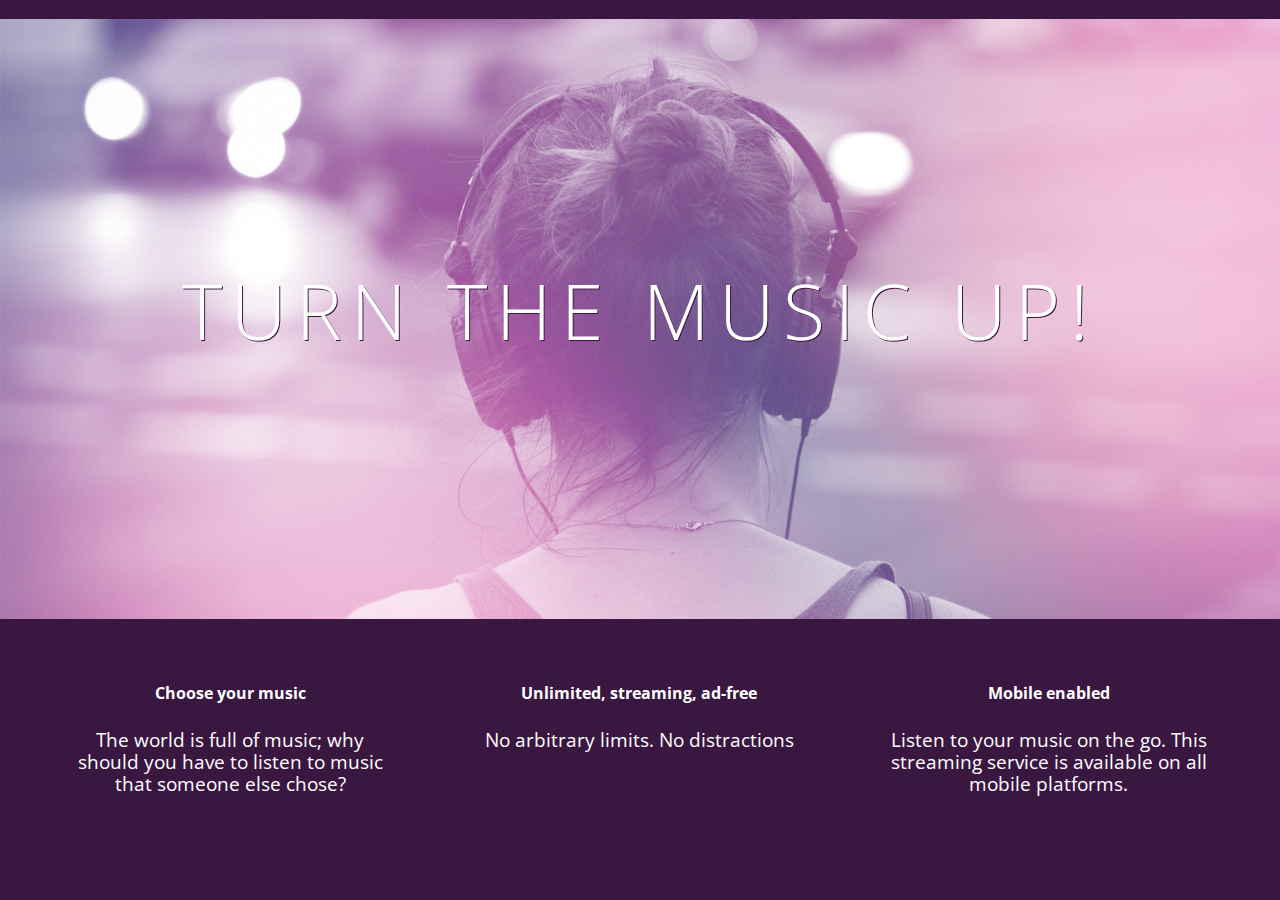
<file: index.html>
<!DOCTYPE html>
<html>
    <head>
        <title>Bloc Jams</title>
        <meta name="viewport" content="width=device-width, initial-scale=1">
        <link rel="stylesheet" type="text/css" href="http://fonts.googleapis.com/css?family=Open+Sans:400,800,600,700,300">
        <link rel="stylesheet" type="text/css" href="http://code.ionicframework.com/ionicons/2.0.1/css/ionicons.min.css">
        <link rel="stylesheet" type="text/css" href="styles/normalize.css">
        <link rel="stylesheet" type="text/css" href="styles/main.css">
        <link rel="stylesheet" type="text/css" href="styles/landing.css">

    </head>
    <body class="landing">
        <nav class="navbar"> <!-- navigation bar -->
        </nav>
        <section class="hero-content"> <!-- hero content-->
            <h1 class="hero-title">Turn the music up!</h1>
        </section>
        <section class="selling-points container"> <!--selling points-->
            <div class="point column third">
                <span class="ion-music-note"></span>
                <h5 class="point-title>">Choose your music</h5>
                <p class="point-description">The world is full of music; why should you have to listen to music that someone else chose?</p>
            </div>

            <div class="point column third">
                <span class="ion-radio-waves"></span>
                <h5 class="point-title">Unlimited, streaming, ad-free</h5>
                <p class="point-description">No arbitrary limits. No distractions</p>
            </div>
            <div class="point column third">
                <span class="ion-iphone"></span>
                <h5 class="point-title">Mobile enabled</h5>
                <p class="point-desciption">Listen to your music on the go. This streaming service is available on all mobile platforms.</p>
            </div>
        </section>
    </body>
</html>
</file>
<file: styles/main.css>
*, *::before, *::after {
    -moz-box-sizing: border-box;
    -webkit-box-sizing: border-box;
    box-sizing: border-box;
}

html {
     height: 100%;
     font-size: 100%;
 }
 
 body {
     font-family: 'Open Sans';
     color: white;
     min-height: 100%;
 }
 
 .navbar {
     position: relative;
     padding: 0.5rem;
     /*#1*/
     background-color: rgb(101,18,95,0,5);
     /*#2*/
     z-index: 1;
 }
 
 .navbar .logo {
     position: relative;
     left: 2rem;
     cursor: pointer;
 }

.navbar .links-container {
     display: table;
     position: absolute;
     top: 0;
     right: 0;
     height: 100px;
     color: white;
     /* #3 */
     text-decoration: none;
 }
 
 .links-container .navbar-link {
     display: table-cell;
     position: relative;
     height: 100%;
     padding-left: 1rem;
     padding-right: 1rem;
     /* #4 */
     vertical-align: middle;
     color: white;
     font-size: 0.625rem;
     letter-spacing: 0.05rem;
     font-weight: 700;
     text-transform: uppercase;
     /* #3 */
     text-decoration: none;
     cursor: pointer;
 }
 
   /* #5 */
.links-container .navbar-link:hover {
     color: rgb(233,50,117);
 }

.navbar-link:active {
    color: rgb(223,50,117);
    background-color: white;
}

.container {
    margin: 0 auto;
    max-width: 64rem;
}

.container.narrow {
    max-width: 56rem;
}

/* Medium and small screens (640px) */
 @media (min-width: 640px) {
     html { font-size: 112% }
   /* Style information will go here */
     .column {
         float: left;
         padding-left: 1rem;
         padding-right: 1rem;
     }
     
     .column.full { width:100%; }
     .column.two-thirds { width: 66.7%; }
     .column.half { width: 50%; }
     .column.third { width: 33.3%; }
     .column.fourth { width: 25%; }
     .column.flow-opposite { float: right; }  

}
 
 /* Large screens (1024px) */
 @media (min-width: 1024px) {
     html { font-size: 120% }
   /* Style information will go here */
 }

.clearfix::before,
.clearfix::after {
   content: " ";
   display: table;
}

.clearfix::after {
   clear: both;
}
</file>
<file: styles/landing.css>
body.landing {
    background-color: rgb(58,23,64);
}

.hero-content {
    position: relative;
    min-height: 600px;
    background-image: url(../assets/images/bloc_jams_bg.jpg);
    background-repeat: no-repeat;
    background-position: center center;
    background-size: cover;
}

.hero-content .hero-title {
    position: absolute;
    top: 40%;
    -webkit-transform: translateY(-50%);
    -moz-transform: translateY(-50%);
    transform: translateY(-50%);
    width: 100%;
    text-align: center;
    font-size: 4rem;
    font-weight: 300;
    text-transform: uppercase;
    letter-spacing: 0.5rem;
    text-shadow: 1px 1px 0px rgb(58,23,63);

}

.selling-points {
    position: relative;

}

.point {
    position: relative;
    padding: 2rem;
    text-align: center;
    
}

.point .point-title {
    font-size: 1.25 rem;
}

.ion-music-note,
.ion-radio-waves,
.ion-iphone {
    color: rgb(233,50.117);
    font-size: 5rem;
}
</file>
